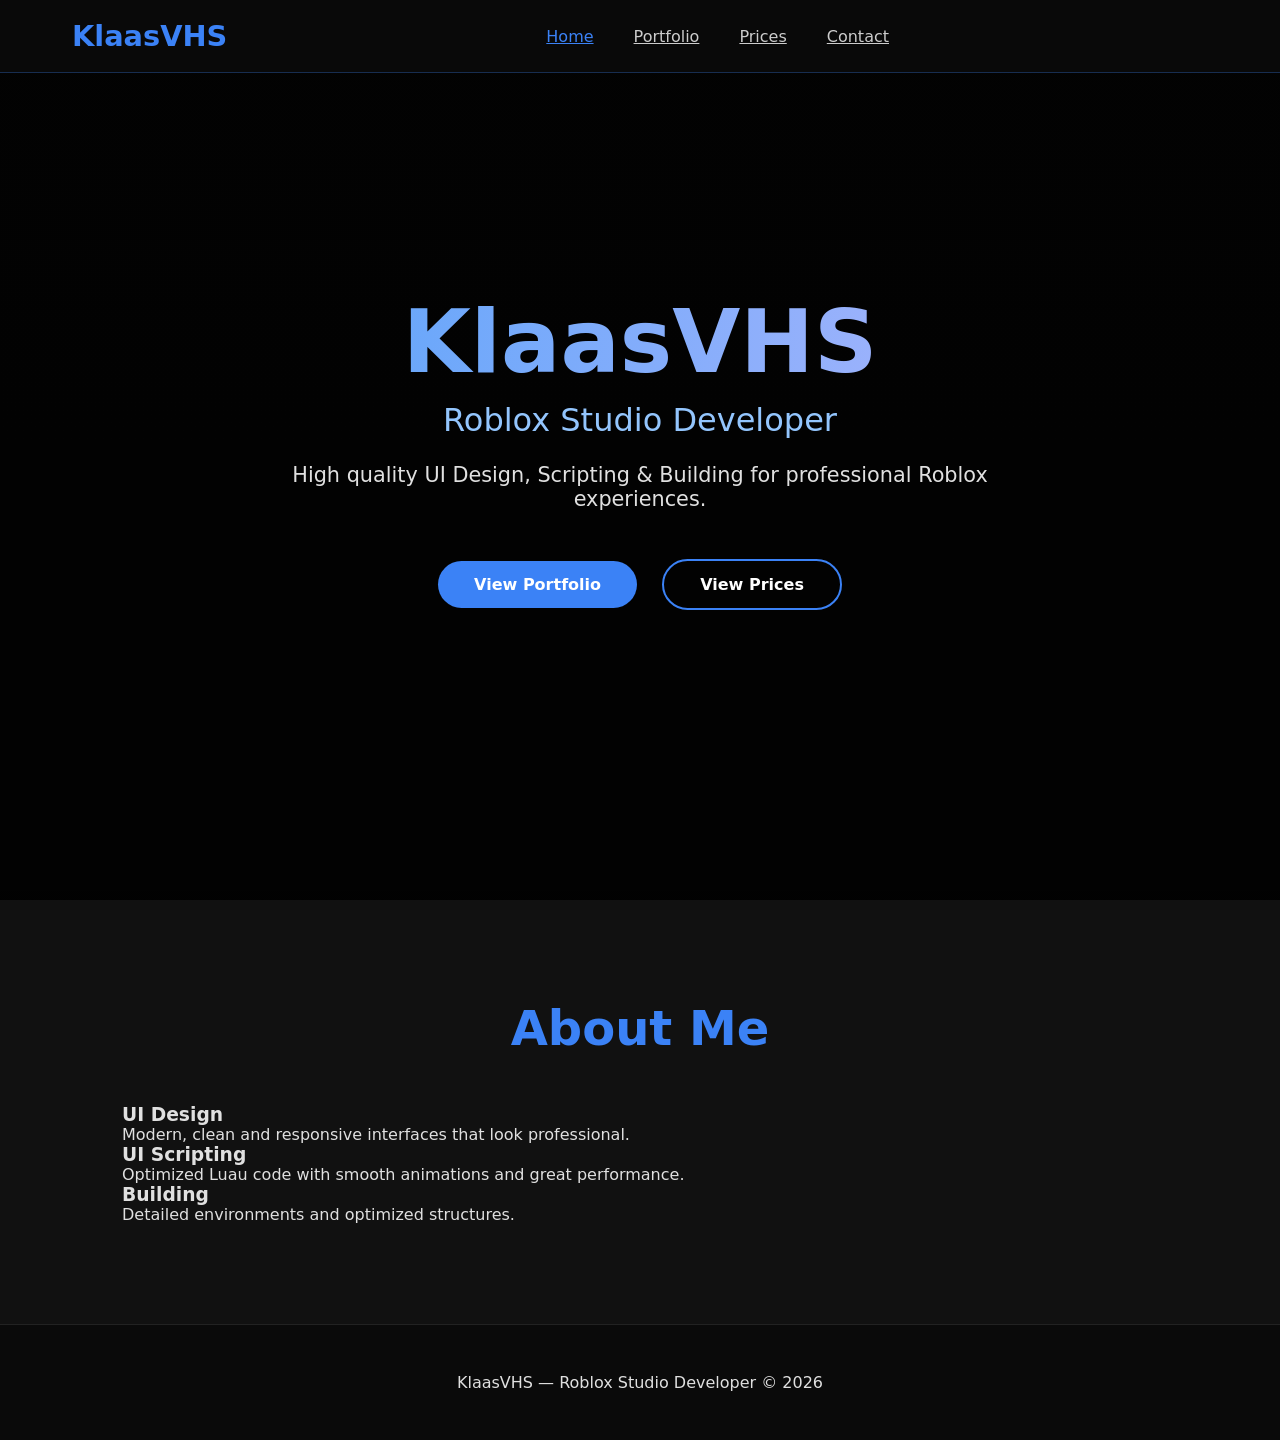
<file: index.html>
<!DOCTYPE html>
<html lang="en">
<head>
    <meta charset="UTF-8">
    <meta name="viewport" content="width=device-width, initial-scale=1.0">
    <title>KlaasVHS | Roblox Studio Developer</title>
    <link rel="stylesheet" href="style.css">
    <link rel="stylesheet" href="https://cdnjs.cloudflare.com/ajax/libs/font-awesome/6.5.1/css/all.min.css">
</head>
<body>
    <nav class="navbar">
        <div class="nav-container">
            <div class="logo">KlaasVHS</div>
            <ul class="nav-links">
                <li><a href="index.html" class="active">Home</a></li>
                <li><a href="portfolio.html">Portfolio</a></li>
                <li><a href="prices.html">Prices</a></li>
                <li><a href="contact.html">Contact</a></li>
            </ul>
            <div class="hamburger">
                <span></span><span></span><span></span>
            </div>
        </div>
    </nav>

    <section class="hero">
        <div class="hero-content">
            <h1>KlaasVHS</h1>
            <p class="subtitle">Roblox Studio Developer</p>
            <p class="description">High quality UI Design, Scripting & Building for professional Roblox experiences.</p>
            <div class="hero-buttons">
                <a href="portfolio.html" class="btn primary">View Portfolio</a>
                <a href="prices.html" class="btn secondary">View Prices</a>
            </div>
        </div>
    </section>

    <section class="about">
        <div class="container">
            <h2>About Me</h2>
            <div class="cards-grid">
                <div class="card">
                    <h3>UI Design</h3>
                    <p>Modern, clean and responsive interfaces that look professional.</p>
                </div>
                <div class="card">
                    <h3>UI Scripting</h3>
                    <p>Optimized Luau code with smooth animations and great performance.</p>
                </div>
                <div class="card">
                    <h3>Building</h3>
                    <p>Detailed environments and optimized structures.</p>
                </div>
            </div>
        </div>
    </section>

    <footer>
        <div class="container">
            <p>KlaasVHS — Roblox Studio Developer © 2026</p>
        </div>
    </footer>

    <script src="script.js"></script>
</body>
</html>
</file>
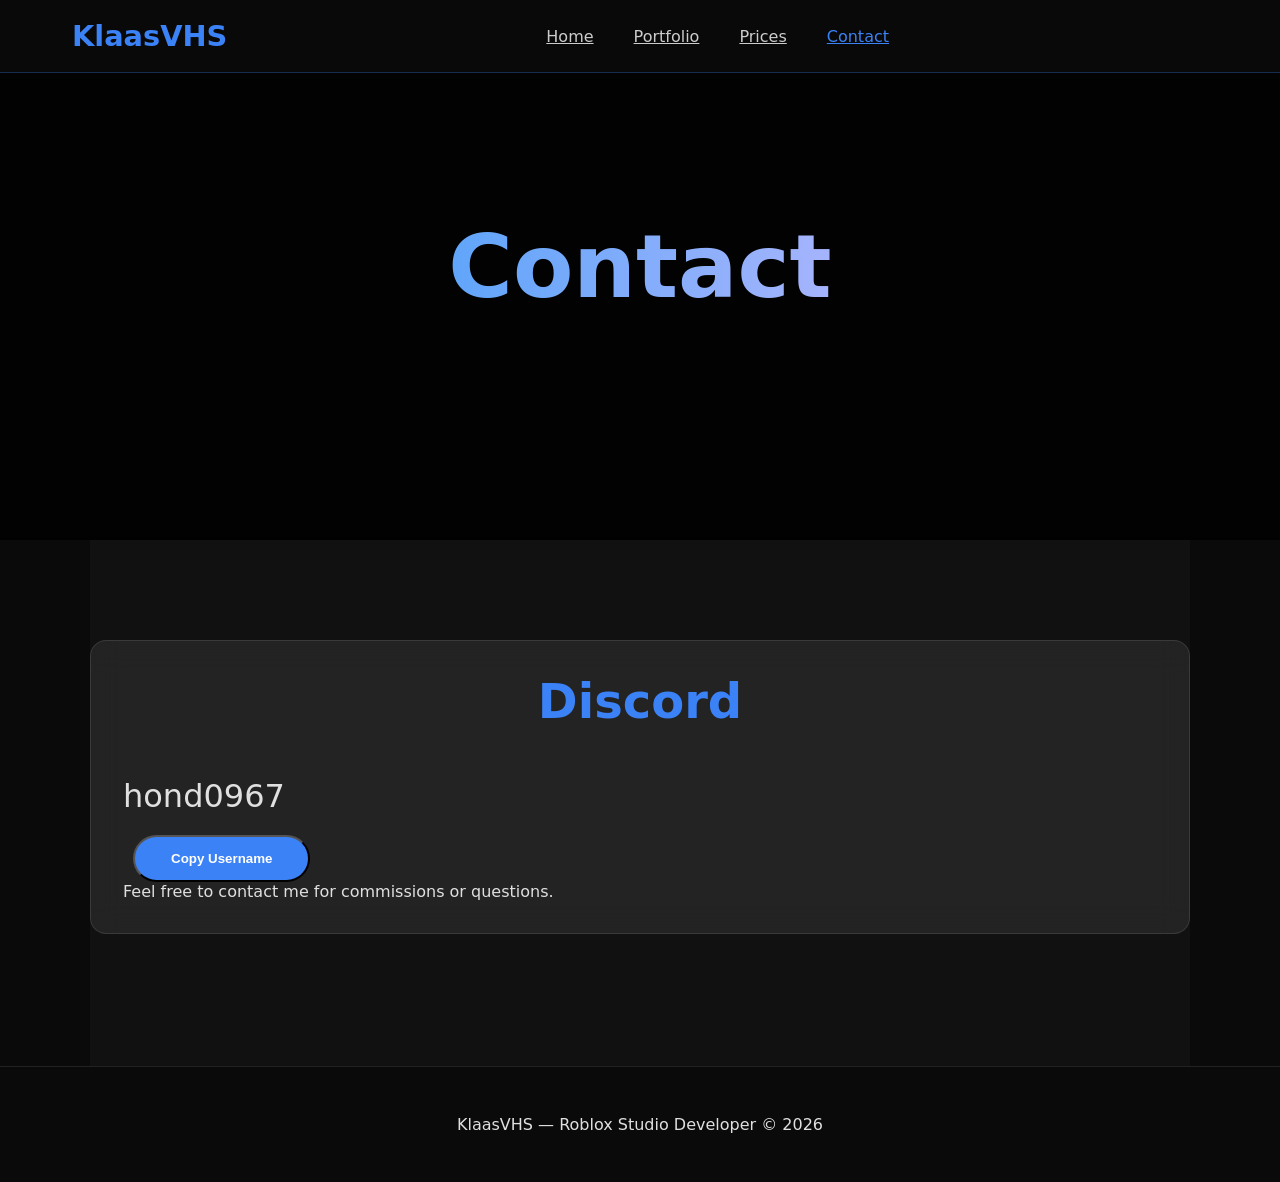
<file: contact.html>
<!DOCTYPE html>
<html lang="en">
<head>
    <meta charset="UTF-8">
    <meta name="viewport" content="width=device-width, initial-scale=1.0">
    <title>Contact | KlaasVHS</title>
    <link rel="stylesheet" href="style.css">
    <link rel="stylesheet" href="https://cdnjs.cloudflare.com/ajax/libs/font-awesome/6.5.1/css/all.min.css">
</head>
<body>
    <nav class="navbar">
        <div class="nav-container">
            <div class="logo">KlaasVHS</div>
            <ul class="nav-links">
                <li><a href="index.html">Home</a></li>
                <li><a href="portfolio.html">Portfolio</a></li>
                <li><a href="prices.html">Prices</a></li>
                <li><a href="contact.html" class="active">Contact</a></li>
            </ul>
            <div class="hamburger">
                <span></span><span></span><span></span>
            </div>
        </div>
    </nav>

    <section class="hero" style="height: 60vh;">
        <div class="hero-content">
            <h1>Contact</h1>
        </div>
    </section>

    <section class="container contact">
        <div class="contact-card">
            <h2>Discord</h2>
            <p id="discord" style="font-size:2rem; margin:20px 0;">hond0967</p>
            <button onclick="copyDiscord()" class="btn primary">Copy Username</button>
            <p>Feel free to contact me for commissions or questions.</p>
        </div>
    </section>

    <footer>
        <div class="container">
            <p>KlaasVHS — Roblox Studio Developer © 2026</p>
        </div>
    </footer>

    <script src="script.js"></script>
</body>
</html>
</file>
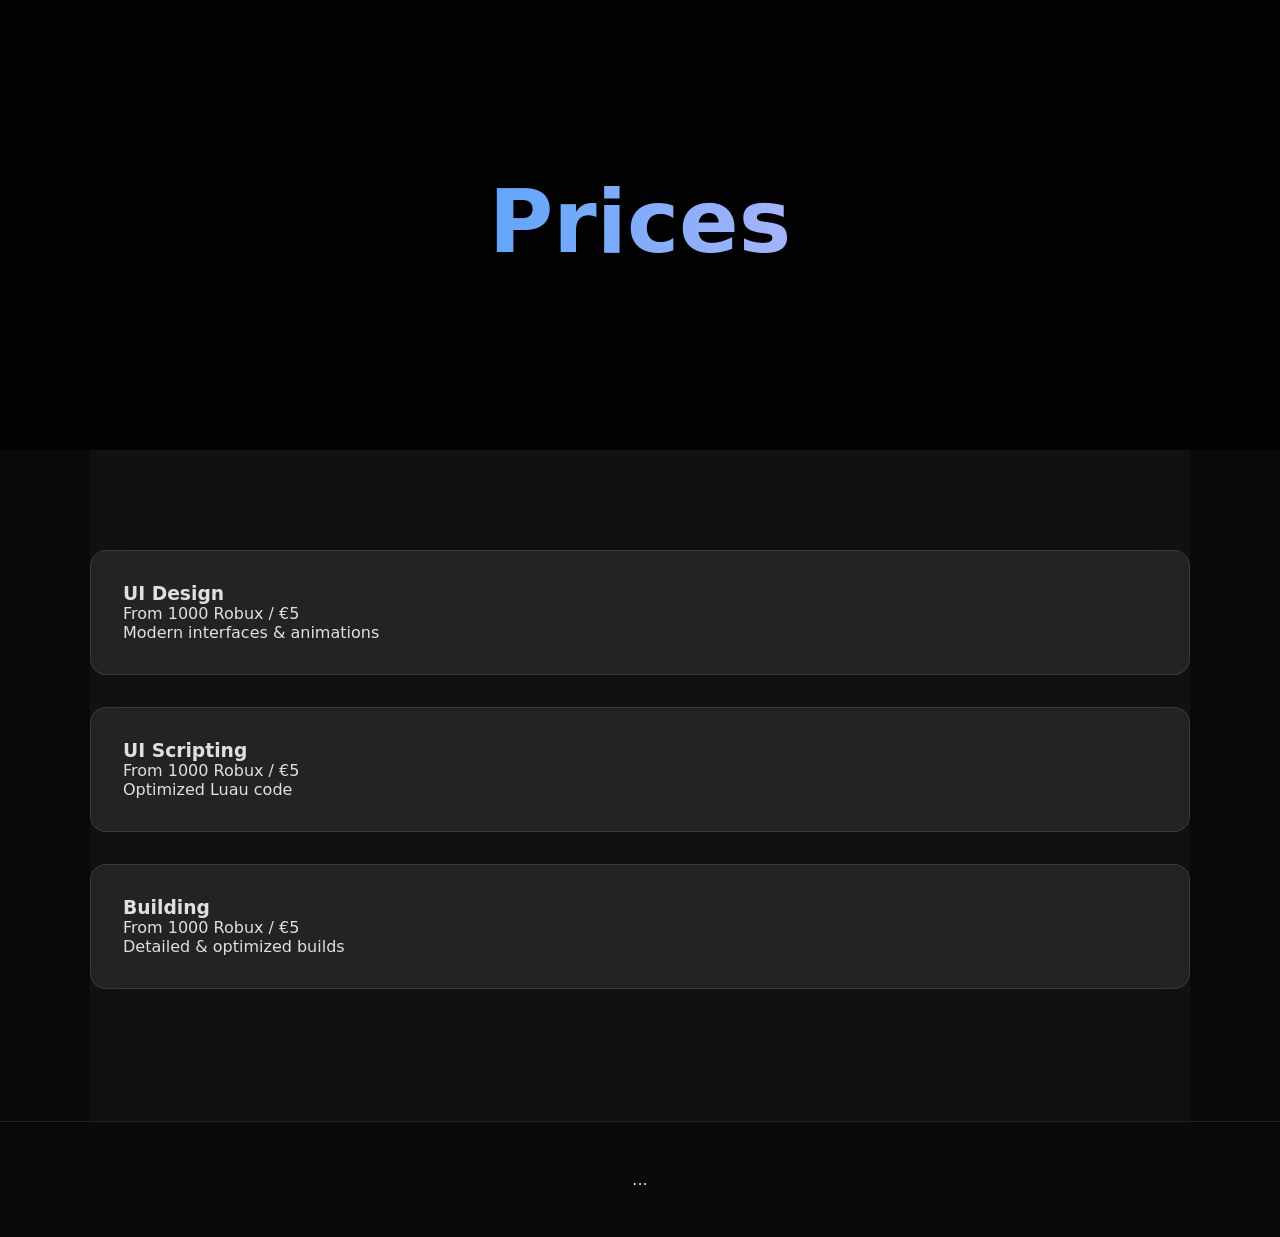
<file: prices.html>
<!DOCTYPE html>
<html lang="en">
<head>
    <meta charset="UTF-8">
    <meta name="viewport" content="width=device-width, initial-scale=1.0">
    <title>Prices | KlaasVHS</title>
    <link rel="stylesheet" href="style.css">
</head>
<body>
    <!-- Nav hetzelfde als boven -->

    <section class="hero" style="height:50vh;">
        <div class="hero-content">
            <h1>Prices</h1>
        </div>
    </section>

    <section class="container pricing">
        <div class="price-card">
            <h3>UI Design</h3>
            <p class="price">From 1000 Robux / €5</p>
            <p>Modern interfaces & animations</p>
        </div>
        <div class="price-card">
            <h3>UI Scripting</h3>
            <p class="price">From 1000 Robux / €5</p>
            <p>Optimized Luau code</p>
        </div>
        <div class="price-card">
            <h3>Building</h3>
            <p class="price">From 1000 Robux / €5</p>
            <p>Detailed & optimized builds</p>
        </div>
    </section>

    <footer>...</footer>
    <script src="script.js"></script>
</body>
</html>
</file>
<file: style.css>
* { margin:0; padding:0; box-sizing:border-box; }
body { 
    font-family: 'Segoe UI', system-ui, sans-serif; 
    background:#0a0a0a; 
    color:#e0e0e0; 
}

.navbar {
    position:fixed; top:0; width:100%; 
    background:rgba(10,10,10,0.95); 
    backdrop-filter: blur(20px);
    z-index:1000;
    border-bottom:1px solid rgba(59,130,246,0.3);
}

.nav-container {
    max-width:1200px; margin:0 auto; padding:1.2rem 2rem;
    display:flex; justify-content:space-between; align-items:center;
}

.logo { font-size:1.8rem; font-weight:700; color:#3b82f6; }

.nav-links {
    display:flex; gap:2.5rem; list-style:none;
}

.nav-links a { color:#ccc; font-weight:500; transition:0.3s; }
.nav-links a:hover, .nav-links a.active { color:#3b82f6; }

.hero {
    height:100vh; display:flex; align-items:center; justify-content:center; text-align:center;
    background: linear-gradient(rgba(0,0,0,0.75), rgba(0,0,0,0.85)), url('https://picsum.photos/id/1015/1920/1080') center/cover;
}

.hero-content h1 {
    font-size:5.5rem; margin-bottom:0.5rem;
    background:linear-gradient(90deg,#60a5fa,#a5b4fc);
    -webkit-background-clip:text; -webkit-text-fill-color:transparent;
}

.subtitle { font-size:2rem; color:#93c5fd; margin-bottom:1.5rem; }
.description { max-width:700px; margin:0 auto 3rem; font-size:1.3rem; }

.btn {
    padding:14px 36px; margin:0 10px; border-radius:50px;
    font-weight:600; text-decoration:none; display:inline-block; transition:0.4s;
}
.primary { background:#3b82f6; color:white; }
.primary:hover { background:#2563eb; transform:scale(1.05); }
.secondary { background:transparent; border:2px solid #3b82f6; color:white; }

.container { max-width:1100px; margin:0 auto; padding:0 2rem; }

.about, .projects, .pricing, .contact { padding:100px 0; background:#111; }

h2 { font-size:3rem; text-align:center; margin-bottom:3rem; color:#3b82f6; }

.about-grid { display:grid; grid-template-columns:1fr 1fr; gap:4rem; align-items:center; }

.project-card, .price-card, .contact-card {
    background:rgba(255,255,255,0.08); backdrop-filter:blur(16px);
    border:1px solid rgba(255,255,255,0.1); border-radius:16px;
    padding:2rem; margin-bottom:2rem;
}

footer { text-align:center; padding:3rem; background:#0a0a0a; border-top:1px solid #222; }

/* Mobile */
@media (max-width:768px) {
    .nav-links { display:none; }
    .hero-content h1 { font-size:3.5rem; }
}
</file>
